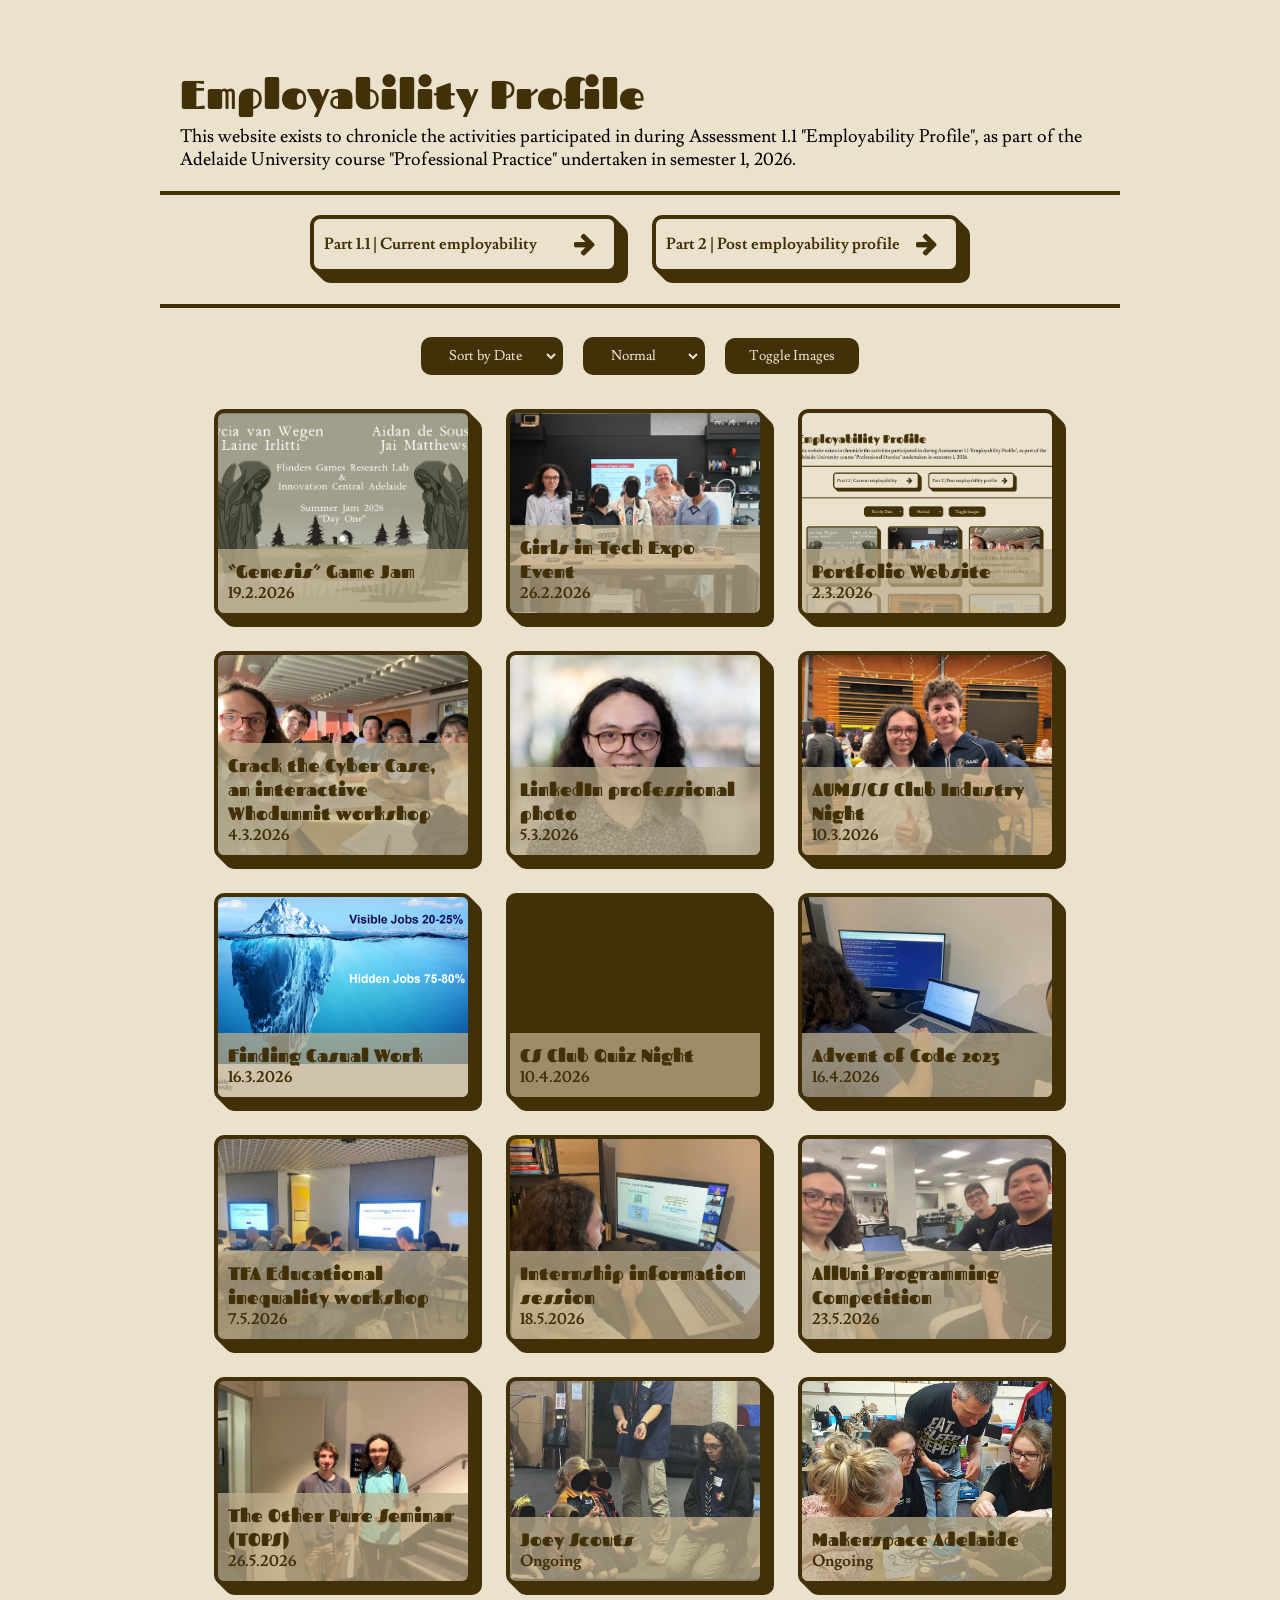
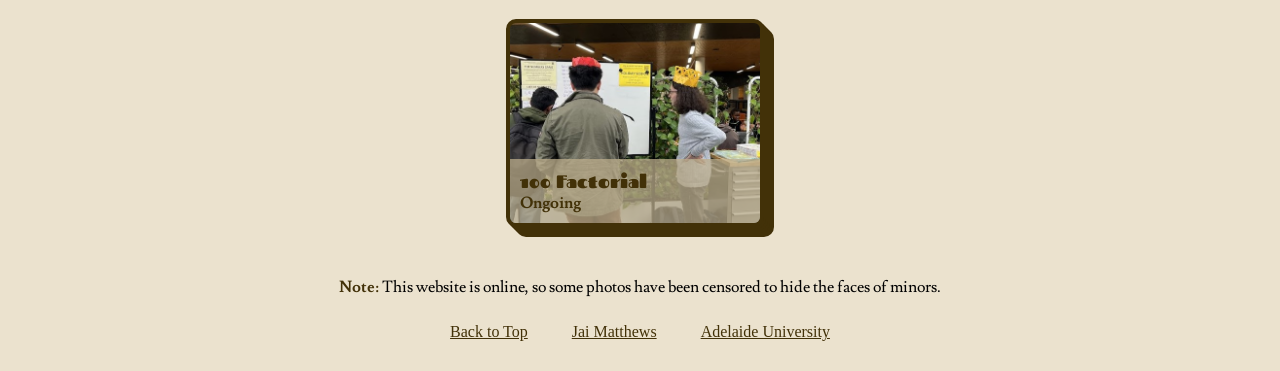
<file: index.html>
<!DOCTYPE html>
<html lang="en">
<head>
    <meta charset="UTF-8">
    <meta name="viewport" content="width=device-width, initial-scale=1.0">
    <title>Professional Practice</title>
    <link rel="icon" type="image/x-icon" href="icon.png">

    <link rel="stylesheet" href="styles.css">

    <link rel="preconnect" href="https://fonts.googleapis.com">
    <link rel="preconnect" href="https://fonts.gstatic.com" crossorigin>
<link href="https://fonts.googleapis.com/css2?family=Berkshire+Swash&family=Fascinate&family=Lusitana:wght@400;700&family=Pacifico&family=Quicksand:wght@300..700&display=swap" rel="stylesheet">
    <link rel="stylesheet" href="https://cdnjs.cloudflare.com/ajax/libs/font-awesome/4.7.0/css/font-awesome.min.css">

</head>
<body>
    <div class="main">
        <div class="title">
            <h1>Employability Profile</h1>
            <p>This website exists to chronicle the activities participated in during Assessment 1.1 "Employability Profile", as part of the Adelaide University course "Professional Practice" undertaken in semester 1, 2026.</p>
        </div>
        <div class="otherParts">
            <a href="pre.html"><div class="link">
                <p>Part 1.1 | Current employability</p>
                <i class="fa fa-arrow-right" aria-hidden="true"></i>
            </div></a>
            <a href="post.html"><div class="link">
                <p>Part 2 | Post employability profile</p>
                <i class="fa fa-arrow-right" aria-hidden="true"></i>
            </div></a>
        </div>
        <!-- <h2>Activities</h2> -->
        <div class="buttons">
            <select id="sel" onchange="refresh()">
                <option value="a" selected>Sort by Date</option>
                <option value="b">Sort by Title</option>
            </select>
            <select id="sel2" onchange="refresh()">
                <option value="nor" selected>Normal</option>
                <option value="rev">Reversed</option>
            </select>

            <!-- <button>Sort by Date</button> -->
            <!-- <button onclick="refresh()">Refresh</button> -->
            <button onclick="img()">Toggle Images</button>
            <!-- <button class="square"><i class="fa fa-search" aria-hidden="true"></i></button> -->
        </div>
        <div class="links"></div>
        <div class="disclaimer">
            <p><b>Note: </b>This website is online, so some photos have been censored to hide the faces of minors.</p>
        </div>
        <div class="footer">
            <a onclick="act()">Back to Top</a>
            <a target="_blank" href="https://jaimatthews.com/">Jai Matthews</a>
            <a target="_blank" href="https://adelaideuni.edu.au/">Adelaide University</a>
        </div>
    </div>
</body>
</html>

<script src="script.js"></script>
<script>
    refresh()
</script>
</file>
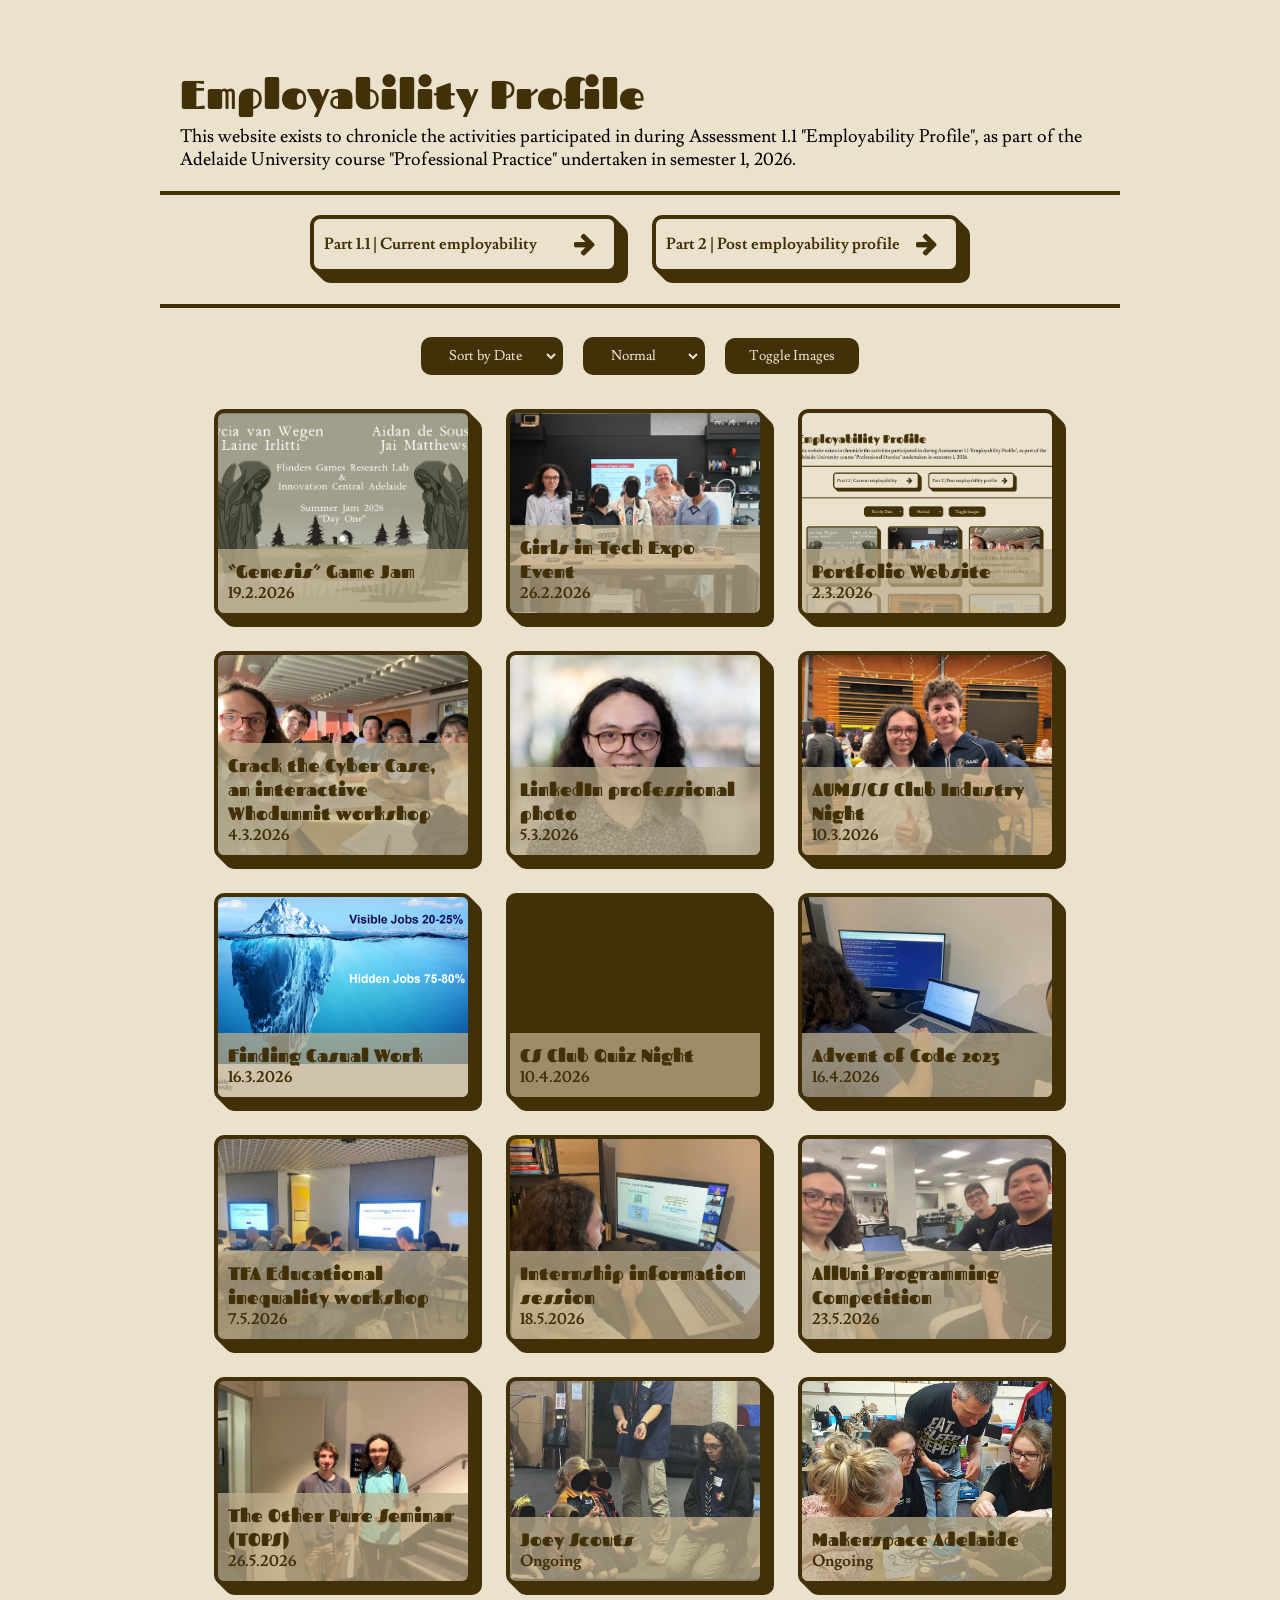
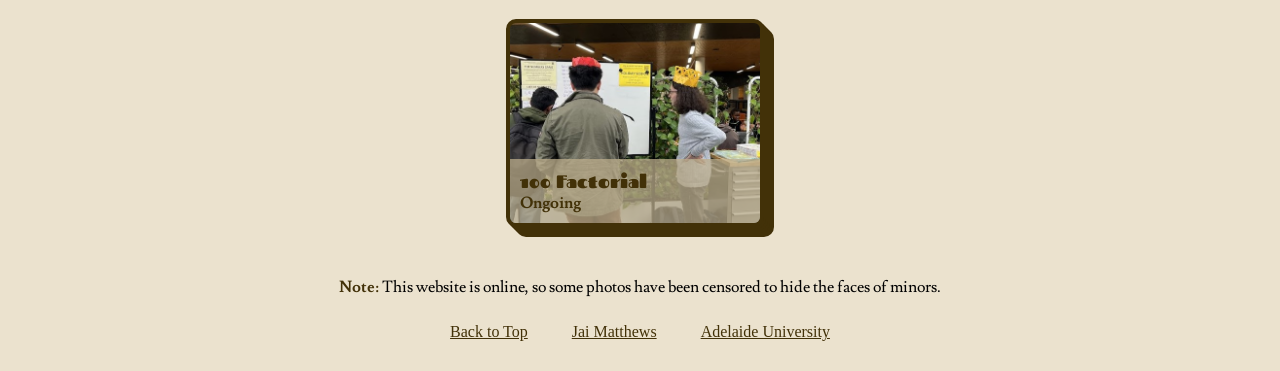
<file: activity.html>
<!DOCTYPE html>
<html lang="en">
<head>
    <meta charset="UTF-8">
    <meta name="viewport" content="width=device-width, initial-scale=1.0">
    <title>Professional Practice</title>
    <link rel="icon" type="image/x-icon" href="icon.png">

    <link rel="stylesheet" href="styles.css">

    <link rel="preconnect" href="https://fonts.googleapis.com">
    <link rel="preconnect" href="https://fonts.gstatic.com" crossorigin>
<link href="https://fonts.googleapis.com/css2?family=Berkshire+Swash&family=Fascinate&family=Lusitana:wght@400;700&family=Pacifico&family=Quicksand:wght@300..700&display=swap" rel="stylesheet">
    <link rel="stylesheet" href="https://cdnjs.cloudflare.com/ajax/libs/font-awesome/4.7.0/css/font-awesome.min.css">

</head>
<body>
    <div class="main activity">
        <div class="title">
            <h1 id="title">Name of thingy</h1>
            <p id="date">26.2.2026</p>
        </div>
        <div class="buttons" style="text-align: left; margin-bottom: 0px;">
            <button onclick="window.location.href = 'index.html'" style="margin-left: 20px; margin-bottom: -7px;"><i style="margin-right: 10px;" class="fa fa-arrow-left" aria-hidden="true"></i>Back</button>
            <a id="explore" target="_blank"><button style="margin-left: -5px; margin-bottom: -7px;">Visit<i style="margin-left: 10px;" class="fa fa-external-link" aria-hidden="true"></i></button></a>
        </div>
        <div class="images">
            <img id="img">
            <div class="nextImg" id="nextImg" onclick="nextImg()">
                <i class="fa fa-caret-right" aria-hidden="true"></i>
            </div>
        </div>
        <h3 id="title2">Name of Thingy</h3>
        <div class="bulk" id="text">
            <p>In this spot, there is going to be a fairly large bulk of text.</p>
        </div>
        <div class="footer">
            <a onclick="act()">Back to Top</a>
            <a target="_blank" href="https://jaimatthews.com/">Jai Matthews</a>
            <a target="_blank" href="https://adelaideuni.edu.au/">Adelaide University</a>
        </div>
    </div>
</body>
</html>

<script src="script.js"></script>
<script>
    apply()

</script>
</file>
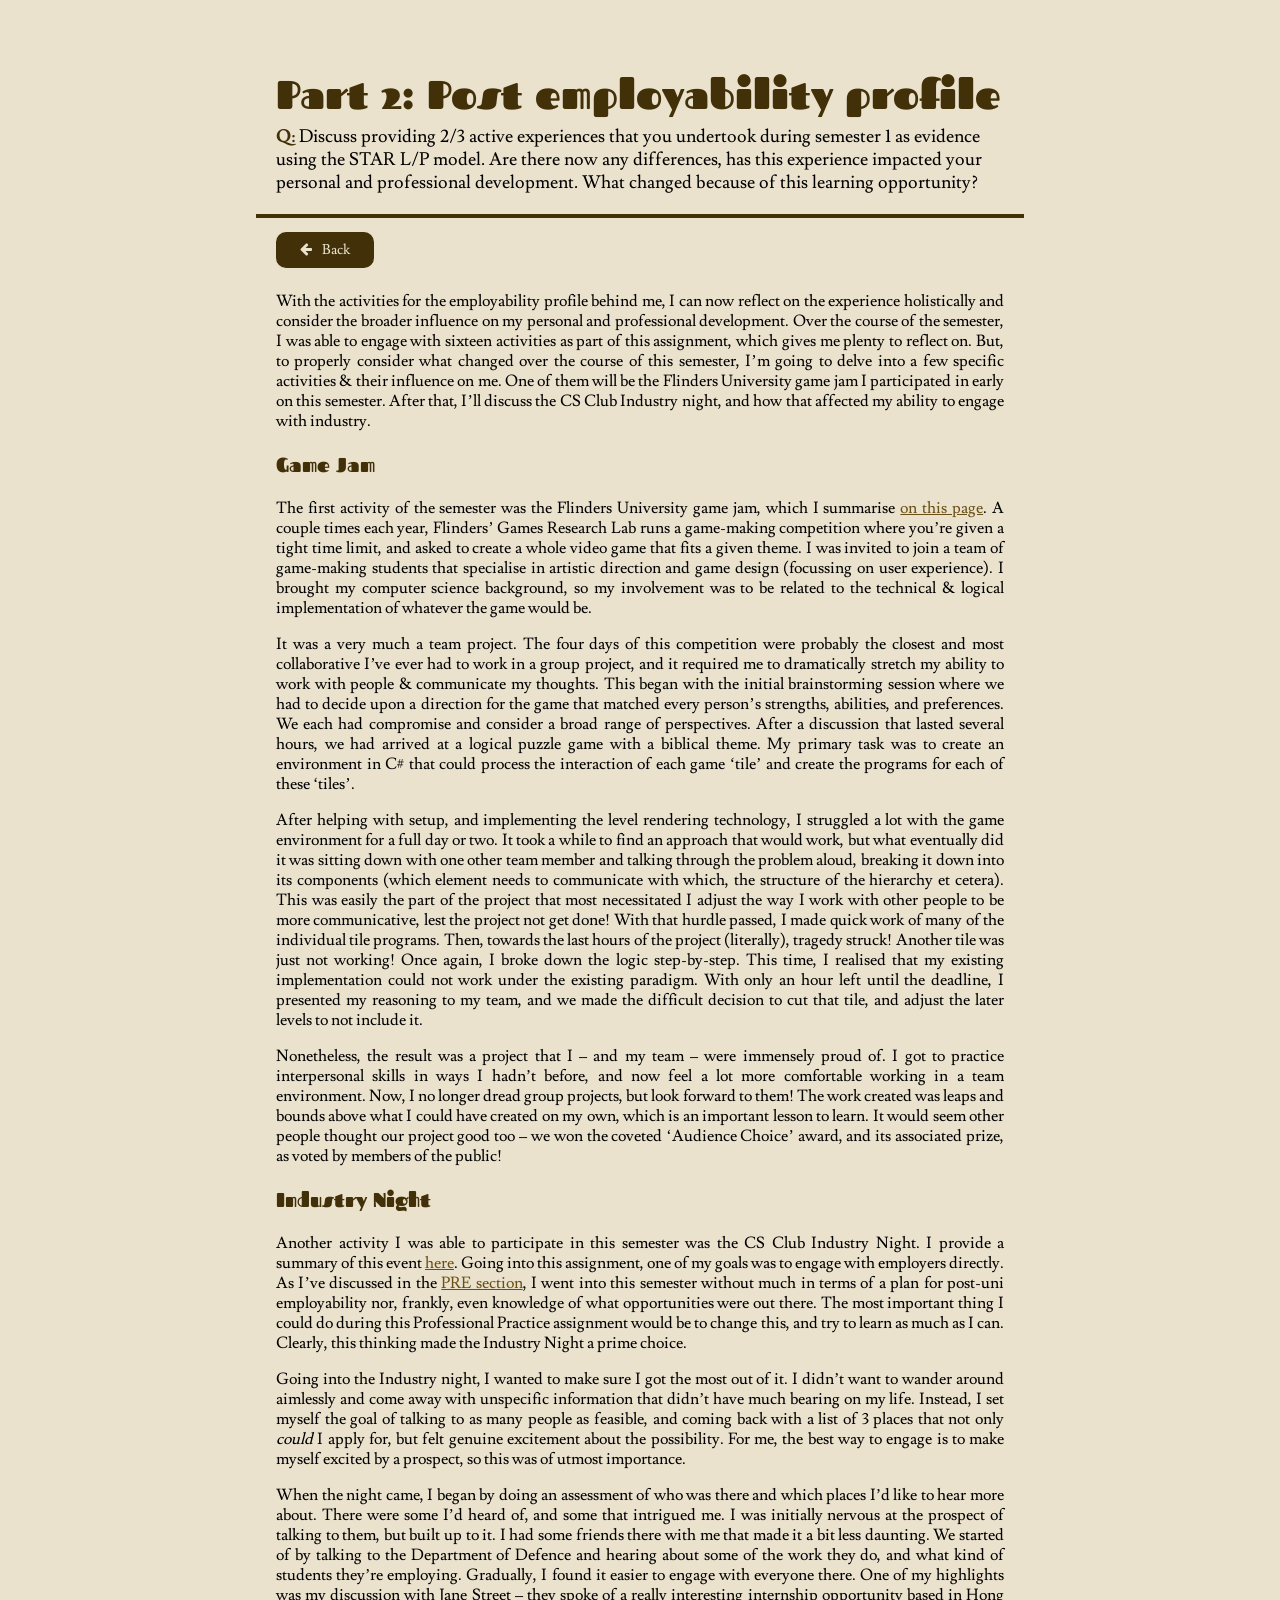
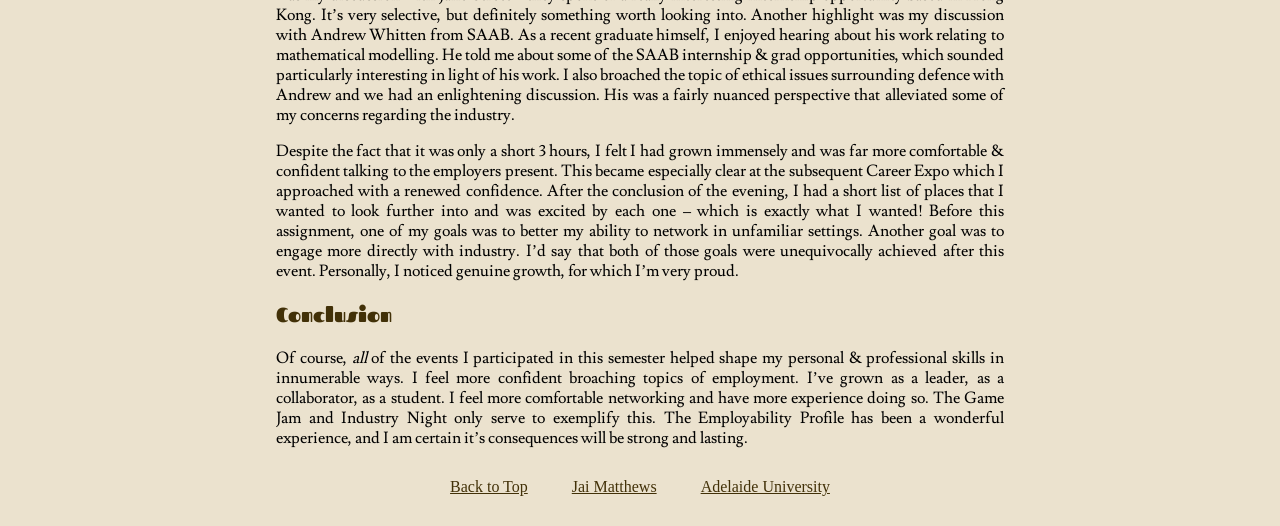
<file: post.html>
<!DOCTYPE html>
<html lang="en">
<head>
    <meta charset="UTF-8">
    <meta name="viewport" content="width=device-width, initial-scale=1.0">
    <title>Professional Practice</title>
    <link rel="icon" type="image/x-icon" href="icon.png">

    <link rel="stylesheet" href="styles.css">

    <link rel="preconnect" href="https://fonts.googleapis.com">
    <link rel="preconnect" href="https://fonts.gstatic.com" crossorigin>
<link href="https://fonts.googleapis.com/css2?family=Berkshire+Swash&family=Fascinate&family=Lusitana:wght@400;700&family=Pacifico&family=Quicksand:wght@300..700&display=swap" rel="stylesheet">
    <link rel="stylesheet" href="https://cdnjs.cloudflare.com/ajax/libs/font-awesome/4.7.0/css/font-awesome.min.css">

</head>
<body>
    <div class="main activity">
        <div class="title">
            <h1 id="title">Part 2: Post employability profile</h1>
            <p><b>Q:</b> Discuss providing 2/3 active experiences that you undertook during semester 1 as evidence using the STAR L/P model.  Are there now any differences, has this experience impacted your personal and professional development.  What changed because of this learning opportunity?</p>
        </div>
        <div class="buttons" style="text-align: left; margin-bottom: 0px;">
            <button onclick="window.location.href = 'index.html'" style="margin-left: 20px; margin-bottom: -7px;"><i style="margin-right: 10px;" class="fa fa-arrow-left" aria-hidden="true"></i>Back</button>
        </div>
        <div class="bulk" id="text">
            <p>With the activities for the employability profile behind me, I can now reflect on the experience holistically and consider the broader influence on my personal and professional development. Over the course of the semester, I was able to engage with sixteen activities as part of this assignment, which gives me plenty to reflect on. But, to properly consider what changed over the course of this semester, I’m going to delve into a few specific activities & their influence on me. One of them will be the Flinders University game jam I participated in early on this semester. After that, I’ll discuss the CS Club Industry night, and how that affected my ability to engage with industry.</p>
            <h3>Game Jam</h3>
            <p>The first activity of the semester was the Flinders University game jam, which I summarise <a href="activity.html?a=genesis">on this page</a>. A couple times each year, Flinders’ Games Research Lab runs a game-making competition where you’re given a tight time limit, and asked to create a whole video game that fits a given theme. I was invited to join a team of game-making students that specialise in artistic direction and game design (focussing on user experience). I brought my computer science background, so my involvement was to be related to the technical & logical implementation of whatever the game would be.</p>
            <p>It was a very much a team project. The four days of this competition were probably the closest and most collaborative I’ve ever had to work in a group project, and it required me to dramatically stretch my ability to work with people & communicate my thoughts. This began with the initial brainstorming session where we had to decide upon a direction for the game that matched every person’s strengths, abilities, and preferences. We each had compromise and consider a broad range of perspectives. After a discussion that lasted several hours, we had arrived at a logical puzzle game with a biblical theme. My primary task was to create an environment in C# that could process the interaction of each game ‘tile’ and create the programs for each of these ‘tiles’.</p>
            <p>After helping with setup, and implementing the level rendering technology, I struggled a lot with the game environment for a full day or two. It took a while to find an approach that would work, but what eventually did it was sitting down with one other team member and talking through the problem aloud, breaking it down into its components (which element needs to communicate with which, the structure of the hierarchy et cetera). This was easily the part of the project that most necessitated I adjust the way I work with other people to be more communicative, lest the project not get done! With that hurdle passed, I made quick work of many of the individual tile programs. Then, towards the last hours of the project (literally), tragedy struck! Another tile was just not working! Once again, I broke down the logic step-by-step. This time, I realised that my existing implementation could not work under the existing paradigm. With only an hour left until the deadline, I presented my reasoning to my team, and we made the difficult decision to cut that tile, and adjust the later levels to not include it.</p>
            <p>Nonetheless, the result was a project that I – and my team – were immensely proud of. I got to practice interpersonal skills in ways I hadn’t before, and now feel a lot more comfortable working in a team environment. Now, I no longer dread group projects, but look forward to them! The work created was leaps and bounds above what I could have created on my own, which is an important lesson to learn. It would seem other people thought our project good too – we won the coveted ‘Audience Choice’ award, and its associated prize, as voted by members of the public!</p>
            <h3>Industry Night</h3>
            <p>Another activity I was able to participate in this semester was the CS Club Industry Night. I provide a summary of this event <a href="activity.html?a=industry">here</a>. Going into this assignment, one of my goals was to engage with employers directly. As I’ve discussed in the <a href="pre.html">PRE section</a>, I went into this semester without much in terms of a plan for post-uni employability nor, frankly, even knowledge of what opportunities were out there. The most important thing I could do during this Professional Practice assignment would be to change this, and try to learn as much as I can. Clearly, this thinking made the Industry Night a prime choice.</p>
            <p>Going into the Industry night, I wanted to make sure I got the most out of it. I didn’t want to wander around aimlessly and come away with unspecific information that didn’t have much bearing on my life. Instead, I set myself the goal of talking to as many people as feasible, and coming back with a list of 3 places that not only <em>could</em> I apply for, but felt genuine excitement about the possibility. For me, the best way to engage is to make myself excited by a prospect, so this was of utmost importance.</p>
            <p>When the night came, I began by doing an assessment of who was there and which places I’d like to hear more about. There were some I’d heard of, and some that intrigued me. I was initially nervous at the prospect of talking to them, but built up to it. I had some friends there with me that made it a bit less daunting. We started of by talking to the Department of Defence and hearing about some of the work they do, and what kind of students they’re employing. Gradually, I found it easier to engage with everyone there. One of my highlights was my discussion with Jane Street – they spoke of a really interesting internship opportunity based in Hong Kong. It’s very selective, but definitely something worth looking into. Another highlight was my discussion with Andrew Whitten from SAAB. As a recent graduate himself, I enjoyed hearing about his work relating to mathematical modelling. He told me about some of the SAAB internship & grad opportunities, which sounded particularly interesting in light of his work. I also broached the topic of ethical issues surrounding defence with Andrew and we had an enlightening discussion. His was a fairly nuanced perspective that alleviated some of my concerns regarding the industry.</p>
            <p>Despite the fact that it was only a short 3 hours, I felt I had grown immensely and was far more comfortable & confident talking to the employers present. This became especially clear at the subsequent Career Expo which I approached with a renewed confidence. After the conclusion of the evening, I had a short list of places that I wanted to look further into and was excited by each one – which is exactly what I wanted! Before this assignment, one of my goals was to better my ability to network in unfamiliar settings. Another goal was to engage more directly with industry. I’d say that both of those goals were unequivocally achieved after this event. Personally, I noticed genuine growth, for which I’m very proud.</p>
            <h3>Conclusion</h3>
            <p>Of course, <em>all</em> of the events I participated in this semester helped shape my personal & professional skills in innumerable ways. I feel more confident broaching topics of employment. I’ve grown as a leader, as a collaborator, as a student. I feel more comfortable networking and have more experience doing so. The Game Jam and Industry Night only serve to exemplify this. The Employability Profile has been a wonderful experience, and I am certain it’s consequences will be strong and lasting.</p>
        </div>
        <div class="footer">
            <a onclick="act()">Back to Top</a>
            <a target="_blank" href="https://jaimatthews.com/">Jai Matthews</a>
            <a target="_blank" href="https://adelaideuni.edu.au/">Adelaide University</a>
        </div>
    </div>
</body>
</html>

<script src="script.js"></script>
</file>
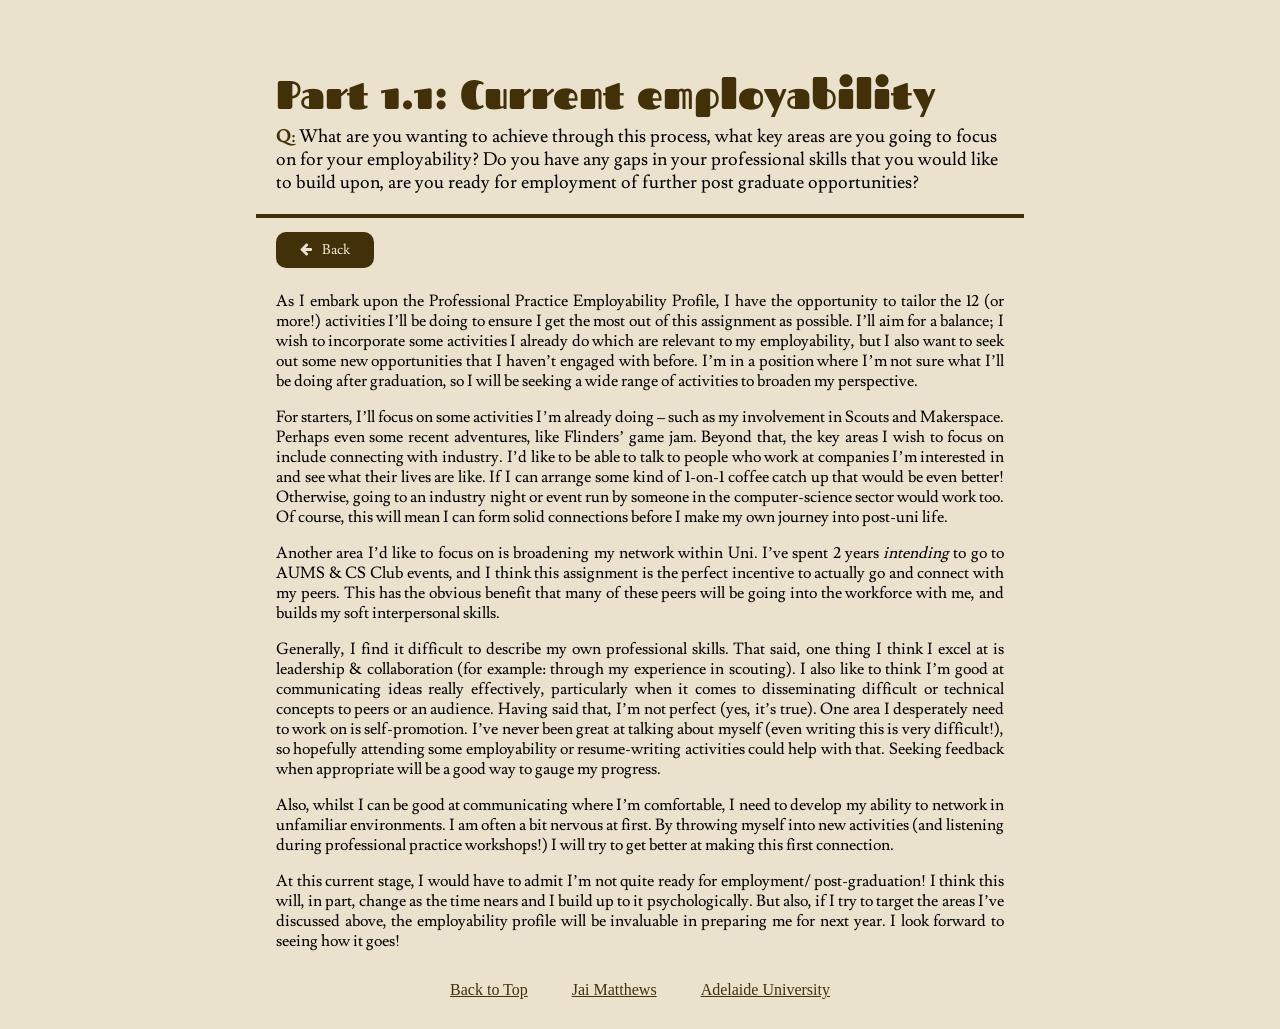
<file: pre.html>
<!DOCTYPE html>
<html lang="en">
<head>
    <meta charset="UTF-8">
    <meta name="viewport" content="width=device-width, initial-scale=1.0">
    <title>Professional Practice</title>
    <link rel="icon" type="image/x-icon" href="icon.png">

    <link rel="stylesheet" href="styles.css">

    <link rel="preconnect" href="https://fonts.googleapis.com">
    <link rel="preconnect" href="https://fonts.gstatic.com" crossorigin>
<link href="https://fonts.googleapis.com/css2?family=Berkshire+Swash&family=Fascinate&family=Lusitana:wght@400;700&family=Pacifico&family=Quicksand:wght@300..700&display=swap" rel="stylesheet">
    <link rel="stylesheet" href="https://cdnjs.cloudflare.com/ajax/libs/font-awesome/4.7.0/css/font-awesome.min.css">

</head>
<body>
    <div class="main activity">
        <div class="title">
            <h1 id="title">Part 1.1: Current employability</h1>
            <p><b>Q:</b> What are you wanting to achieve through this process,  what key areas are you going to focus on for your employability? Do you have any gaps in your professional skills that you would like to build upon, are you ready for employment of further post graduate opportunities?</p>
        </div>
        <div class="buttons" style="text-align: left; margin-bottom: 0px;">
            <button onclick="window.location.href = 'index.html'" style="margin-left: 20px; margin-bottom: -7px;"><i style="margin-right: 10px;" class="fa fa-arrow-left" aria-hidden="true"></i>Back</button>
        </div>
        <div class="bulk" id="text">
            <p>As I embark upon the Professional Practice Employability Profile, I have the opportunity to tailor the 12 (or more!) activities I’ll be doing to ensure I get the most out of this assignment as possible. I’ll aim for a balance; I wish to incorporate some activities I already do which are relevant to my employability, but I also want to seek out some new opportunities that I haven’t engaged with before. I’m in a position where I’m not sure what I’ll be doing after graduation, so I will be seeking a wide range of activities to broaden my perspective.</p>
            <p>For starters, I’ll focus on some activities I’m already doing – such as my involvement in Scouts and Makerspace. Perhaps even some recent adventures, like Flinders’ game jam. Beyond that, the key areas I wish to focus on include connecting with industry. I’d like to be able to talk to people who work at companies I’m interested in and see what their lives are like. If I can arrange some kind of 1-on-1 coffee catch up that would be even better! Otherwise, going to an industry night or event run by someone in the computer-science sector would work too. Of course, this will mean I can form solid connections before I make my own journey into post-uni life.</p>
            <p>Another area I’d like to focus on is broadening my network within Uni. I’ve spent 2 years <em>intending</em> to go to AUMS & CS Club events, and I think this assignment is the perfect incentive to actually go and connect with my peers. This has the obvious benefit that many of these peers will be going into the workforce with me, and builds my soft interpersonal skills.</p>
            <p>Generally, I find it difficult to describe my own professional skills. That said, one thing I think I excel at is leadership & collaboration (for example: through my experience in scouting). I also like to think I’m good at communicating ideas really effectively, particularly when it comes to disseminating difficult or technical concepts to peers or an audience. Having said that, I’m not perfect (yes, it’s true). One area I desperately need to work on is self-promotion. I’ve never been great at talking about myself (even writing this is very difficult!), so hopefully attending some employability or resume-writing activities could help with that. Seeking feedback when appropriate will be a good way to gauge my progress.</p>
            <p>Also, whilst I can be good at communicating where I’m comfortable, I need to develop my ability to network in unfamiliar environments. I am often a bit nervous at first. By throwing myself into new activities (and listening during professional practice workshops!) I will try to get better at making this first connection.</p>
            <p>At this current stage, I would have to admit I’m not quite ready for employment/ post-graduation! I think this will, in part, change as the time nears and I build up to it psychologically. But also, if I try to target the areas I’ve discussed above, the employability profile will be invaluable in preparing me for next year. I look forward to seeing how it goes!</p>

        </div>
        <div class="footer">
            <a onclick="act()">Back to Top</a>
            <a target="_blank" href="https://jaimatthews.com/">Jai Matthews</a>
            <a target="_blank" href="https://adelaideuni.edu.au/">Adelaide University</a>
        </div>
    </div>
</body>
</html>

<script src="script.js"></script>
</file>
<file: styles.css>
:root {
    --brown: rgb(66, 49, 8);
    --lbrown: rgb(105, 79, 19);

    --back: rgb(235, 226, 206);
    --dback: rgba(189, 174, 141, 0.731);
    --dback2: rgb(135, 122, 93);
}

::-webkit-scrollbar {
    width: 10px;
    background-color: var(--back);
}
::-webkit-scrollbar-thumb {
    background: var(--brown); 
    border-radius: 5px;
}
::-webkit-scrollbar-thumb:hover {
    background: var(--lbrown);
}
::selection {
    color: black;
    background: rgb(255, 215, 128);
}

body {
    text-align: center;
    background-color: var(--back);
    margin: 0px;
}

/* .stadio {
  font-family: "stadio-now-variable",sans-serif;
  font-variation-settings: 'wght' 400, 'opsz' 100;
} */

@font-face {
  font-family: Stadio; /* set name */
  src: url(Trial/Stadio-Now-Novarese-TRIAL.ttf); /* url of the font */
}

.main {
    width: 75vw;
    display: inline-block;
    margin: 20px;
    /* background-color: green; */
}

.activity {
    width: 60vw;
}

.bulk {
    text-align: left;
    margin: 20px;
    font-family: "Lusitana";
}
.bulk p {
    text-align: justify;
}
.bulk h3 {
    margin-left: 0;
}
.bulk a {
    color: var(--lbrown);
}
.images {
    text-align: left;
}
.images img {
    width: 70%;
    margin: 10px 20px;
    border: 4px var(--brown) solid;
    border-radius: 20px;
    display: inline-block;
    vertical-align:middle;

    animation: dissolve 1s;
    animation-fill-mode:backwards;
}
.images .nextImg {
    background-color: var(--brown);
    border: var(--brown) 4px solid;
    display: inline-block;
    width: 30px;
    margin-left: -15px;
    height: 30px;
    vertical-align:middle;
    border-radius: 20px;
    color: var(--back);
    text-align: center;
    line-height: 30px;
    transition-duration: 300ms;
    cursor: pointer;
}
.images .nextImg:hover {
    background-color: var(--back);
    color: var(--brown);
}
h3 {
    text-align: left;
    font-size: 20px;
    font-family: "Fascinate";
    color: var(--brown);
    margin: 20px;
}

.main .title {
    padding: 20px;
    border-bottom: 4px solid var(--brown);
    /* background-color: red; */
    text-align: left;
}

.main .title h1 {
    color: var(--brown);
    font-size: 40px;
    font-family: "Fascinate";
    margin-bottom: 4px;
}

.main .title p {
    color: black;
    font-size: 18px;
    margin: 0;
    font-family: "Lusitana";
}

.main h2 {
    color: var(--brown);
    font-size: 35px;
    font-family: "Fascinate";
    margin-bottom: 4px;
    text-align: center;
}

.main .links, .main .buttons {
    padding: 10px 0px;
}

.main .otherParts {
    padding: 10px;
    padding-bottom: 7px;
    position: relative;
    border-bottom: 4px solid var(--brown);
    margin-bottom: 15px;
}

.main .otherParts .link {
    height: 50px;
    width: 300px;
    background-color: var(--back);
}

.main .otherParts p {
    text-align: left;
    top: 50%;
    transform: translateY(-50%);
    position: absolute;
    margin-left: 10px;
    /* font-family: "Fascinate"; */
}

.main .otherParts .link i {
    width: 60px;
    right: 0;
    position: absolute;
    top: 50%;
    transform: translateY(-50%);
    font-size: 25px;
    text-align: center;
    color: var(--brown);
}

@keyframes fadeIn {
    0% { 
        opacity: 0; 
        transform: translate(10px, 10px);
        box-shadow: 0px 0px var(--brown),0px 0px var(--brown),0px 0px var(--brown),0px 0px var(--brown),0px 0px var(--brown);
    }
    100% { 
        opacity: 1; 
        transform: translate(0px, 0px); 
        box-shadow: 2px 2px var(--brown),4px 4px var(--brown),6px 6px var(--brown),8px 8px var(--brown),10px 10px var(--brown);
    }
}

@keyframes dissolve {
    0% { 
        opacity: 0; 
        transform: translate(0px, -10px);
    }
    100% { 
        opacity: 1; 
        transform: translate(0px, 0px); 
    }
}

.link {
    width: 250px;
    height: 200px;
    overflow: hidden;
    transition-duration: 300ms;
    display: inline-block;
    margin: 15px;
    background-size: cover;
    position: relative;
    background-position: center;
    border: 4px solid var(--brown);
    background-color: var(--brown);
    box-shadow: 2px 2px var(--brown),4px 4px var(--brown),6px 6px var(--brown),8px 8px var(--brown),10px 10px var(--brown);
    translate: -5px -5px;
    cursor: pointer;
    border-radius: 10px;
    display: none;
    animation: fadeIn 1s;
    animation-fill-mode:backwards;
}

.link.accessible {
    background-image: none !important;
    background-color: var(--dback2);
}

.link div {
    bottom: 0;
    position: absolute;
    text-align: left;
    padding: 10px 10px;
    margin: 0px;
    background-color: var(--dback);
    width: calc(100% - 20px);
}

.link h1 {
    margin: 0px;
    color: var(--brown);
    font-family: "Fascinate";
    font-size: 18px;
}

.link p {
    margin: 0px;
    color: var(--brown);
    font-family: "Lusitana";
    font-size: 16px;
    font-weight: 600;
}

.link:hover {
    border-color: var(--lbrown);
    background-color: var(--lbrown);
    box-shadow: 1px 1px var(--lbrown),3px 3px var(--lbrown),5px 5px var(--lbrown),5px 5px var(--lbrown),5px 5px var(--lbrown);
    translate: 0px 0px;
}

.main .buttons button, .main .buttons select {
    background-color: var(--brown);
    color: var(--back);
    padding: 5px 20px;
    margin: 4px 8px;
    border: solid 4px var(--brown);
    cursor: pointer;
    border-radius: 10px;
    font-family: "Lusitana";
    transition-duration: 300ms;
    font-size: 14px;
    outline: none;
}

.main .buttons button.square {
    /* width: 50px; */
    padding: 5px 7px;
    margin: 0px;
    transition-duration: 300ms;
    width: 50px;
}

.main .buttons button.square:hover {
    width: 200px;
}


.main .buttons button:hover, .main .buttons select:hover, .main .buttons select:open {
    background-color: var(--back);
    color: var(--brown);
}

.main .footer a {
    width: fit-content;
    /* background-color: green; */
    display: inline-block;
    text-decoration: underline;
    cursor: pointer;
    color: var(--brown);
    margin: 10px 20px;
}

.main .footer a:hover {
    color: var(--lbrown);
}

.main .disclaimer {
    color: black;
    font-size: 16px;
    margin: 0;
    font-family: "Lusitana";

}

b {
    color: var(--brown);
}

@media (max-width: 800px) {
    .main {
        width: calc(100vw - 20px);
        margin: 0;
        padding: 0;
    }
}
</file>
